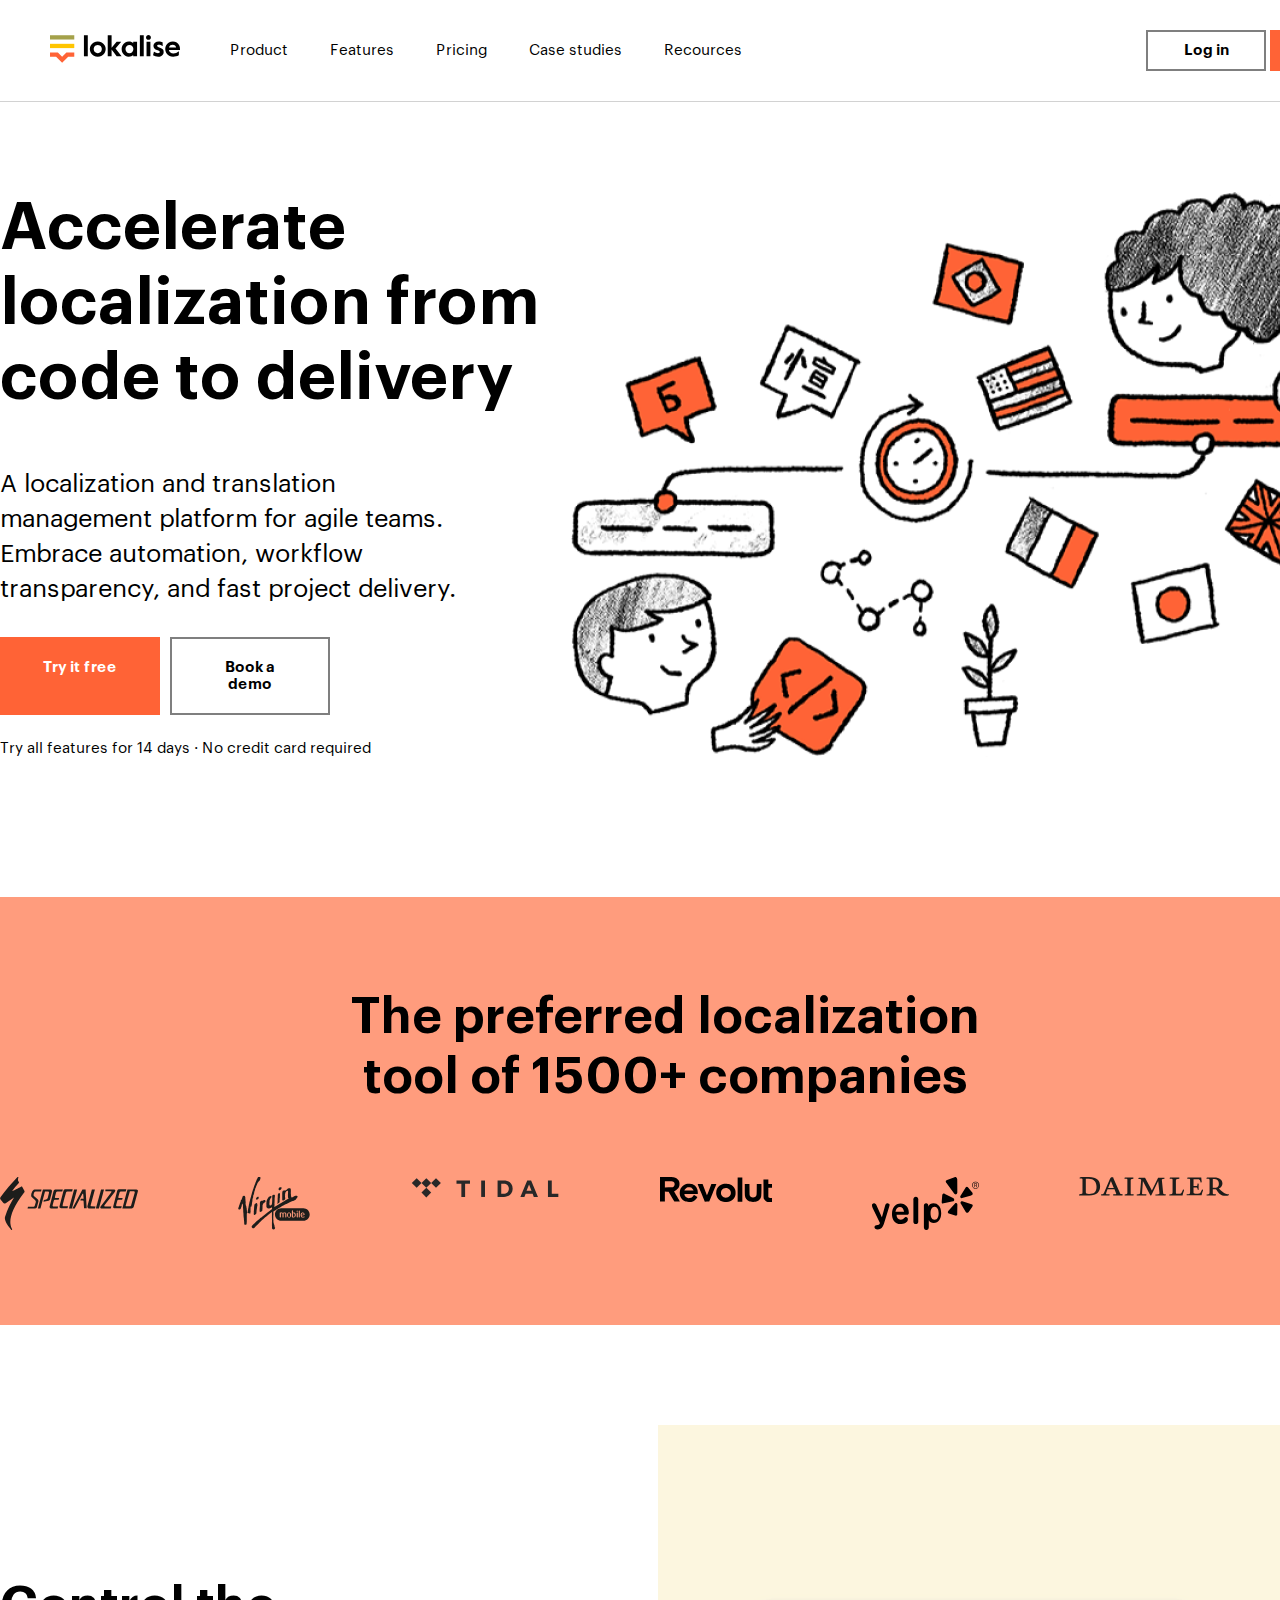
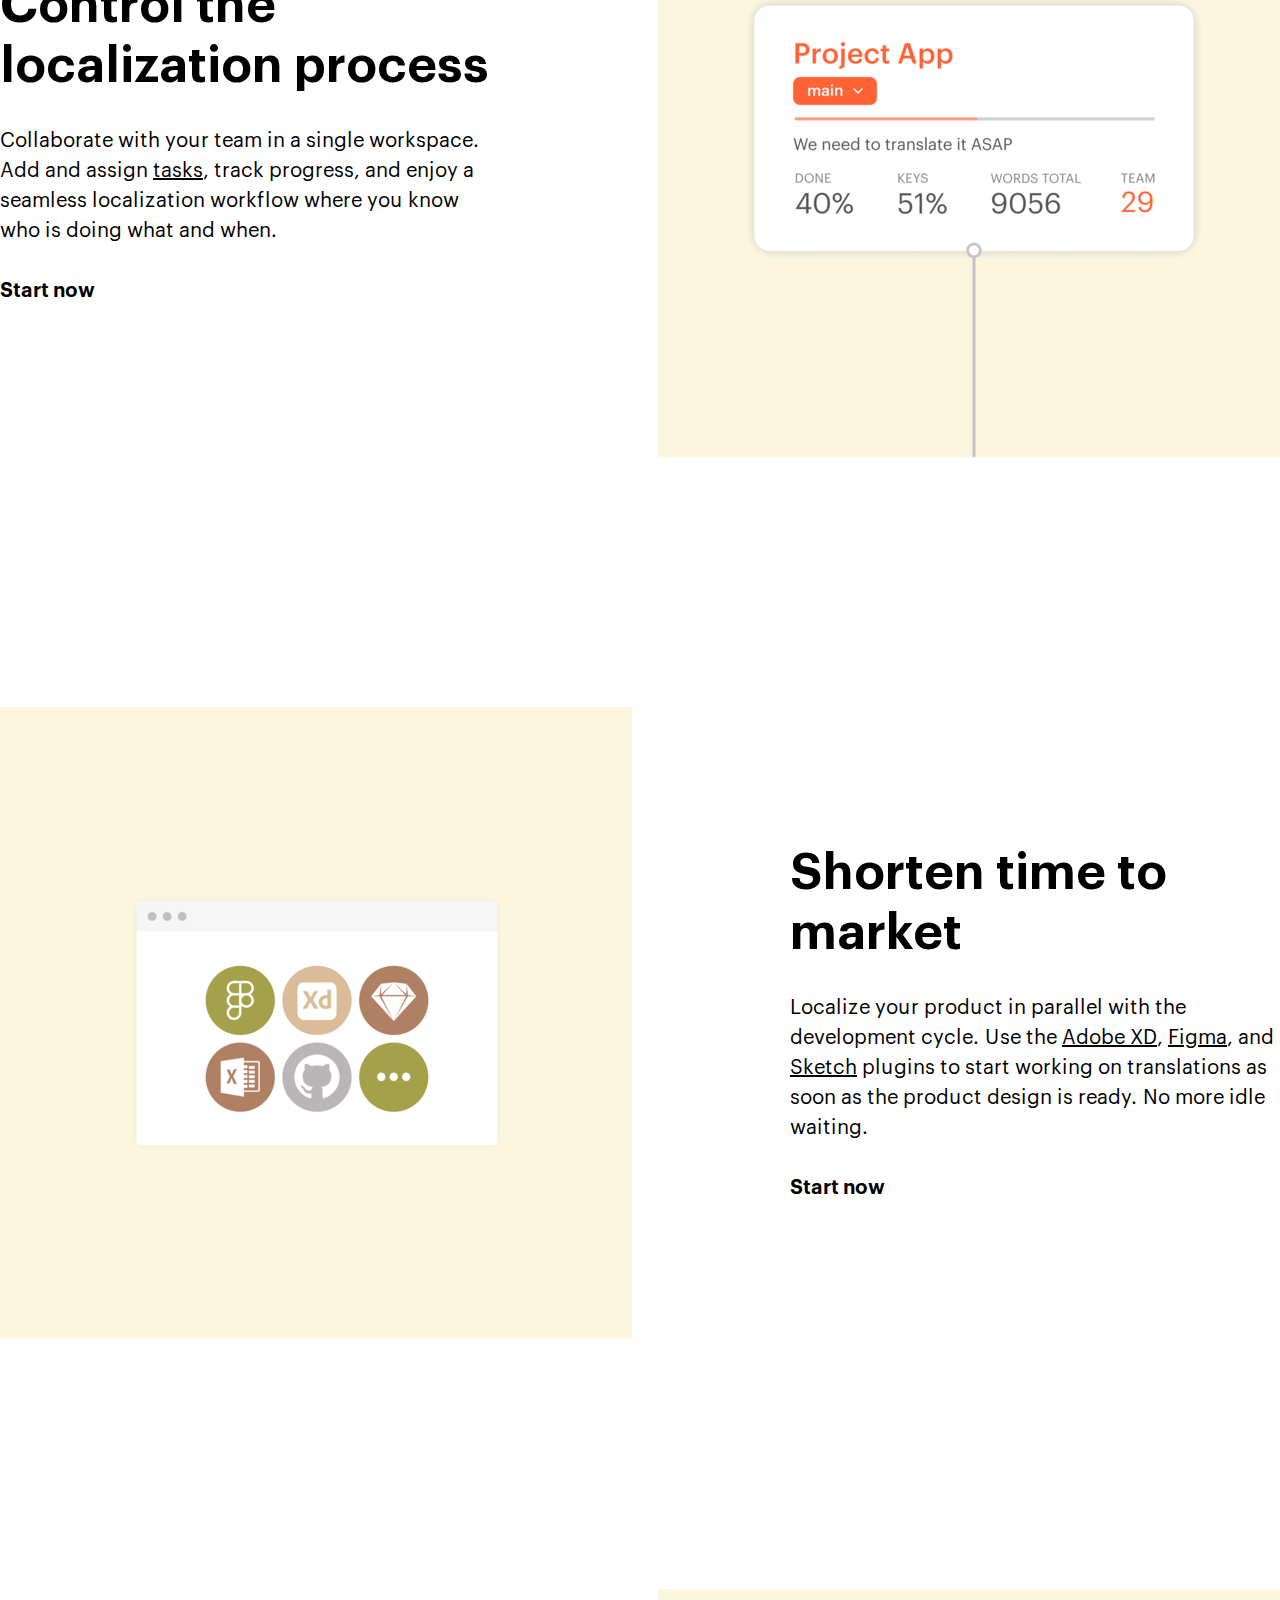
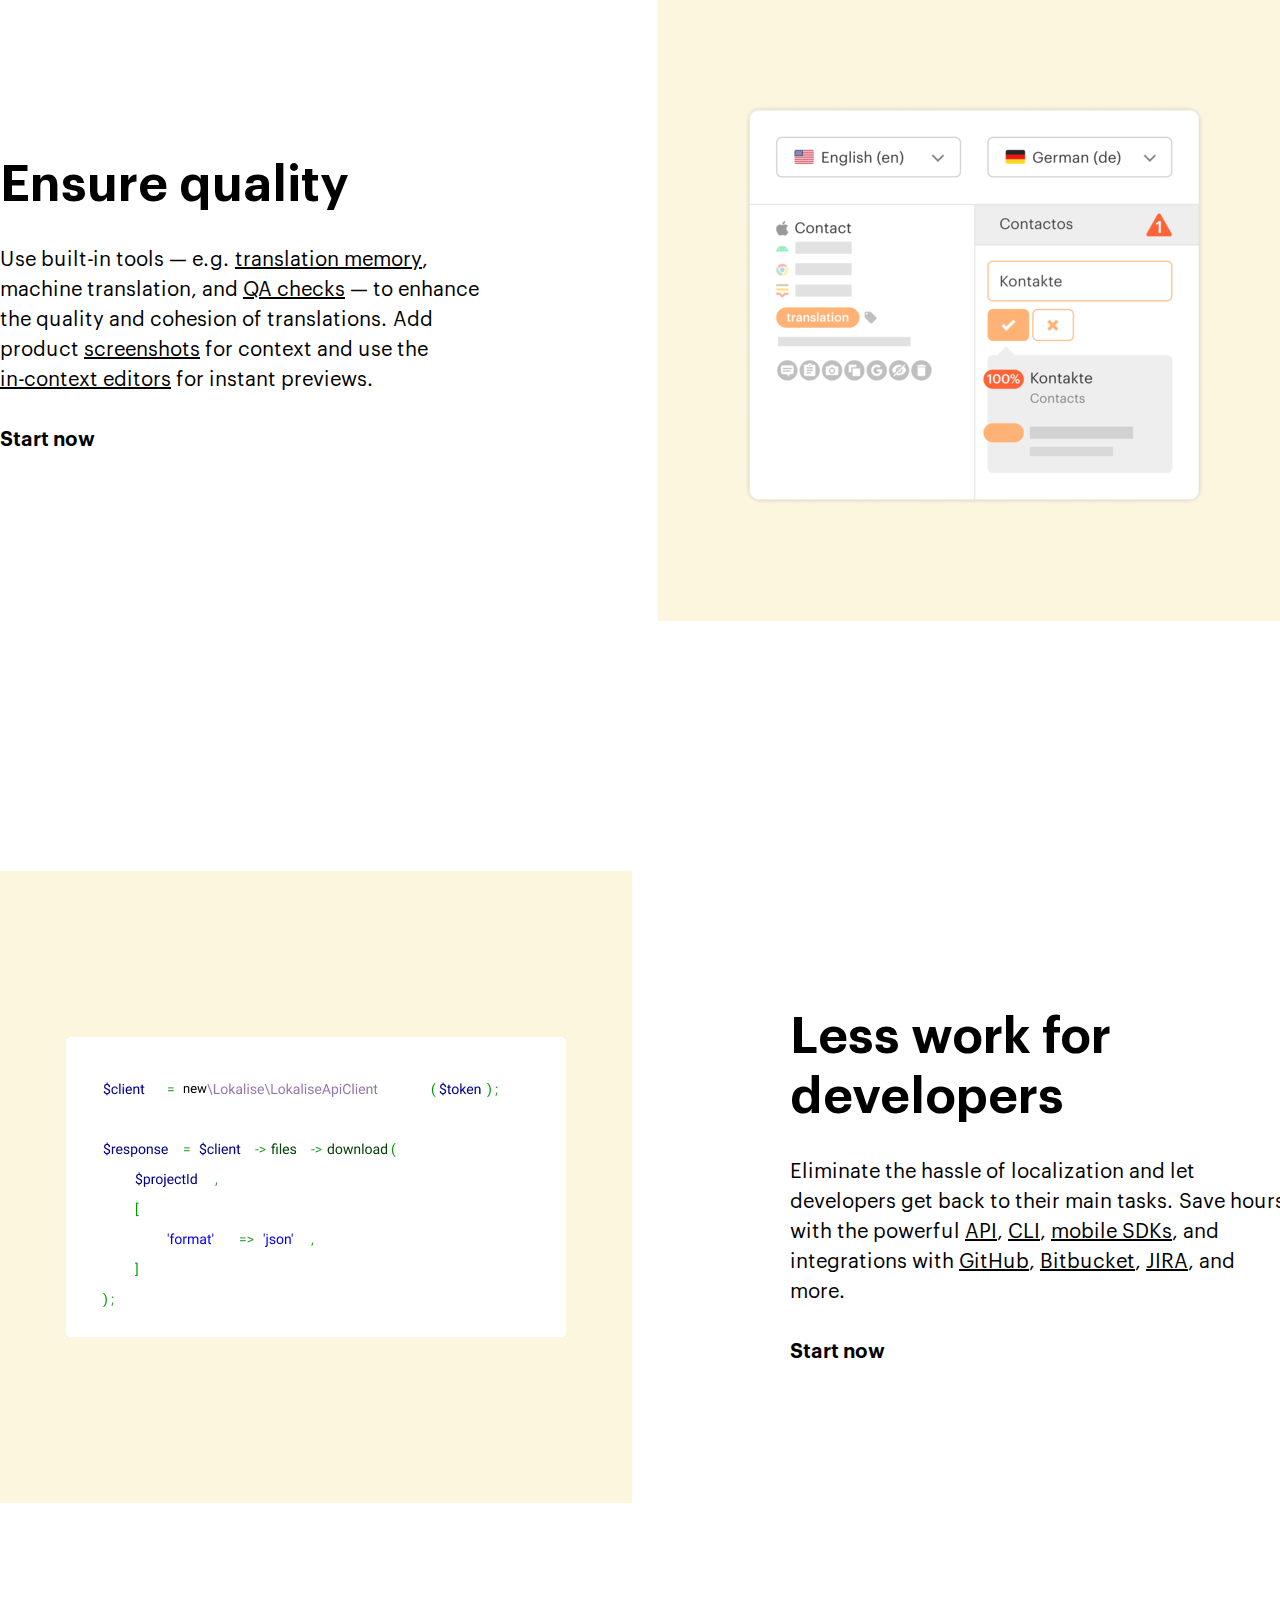
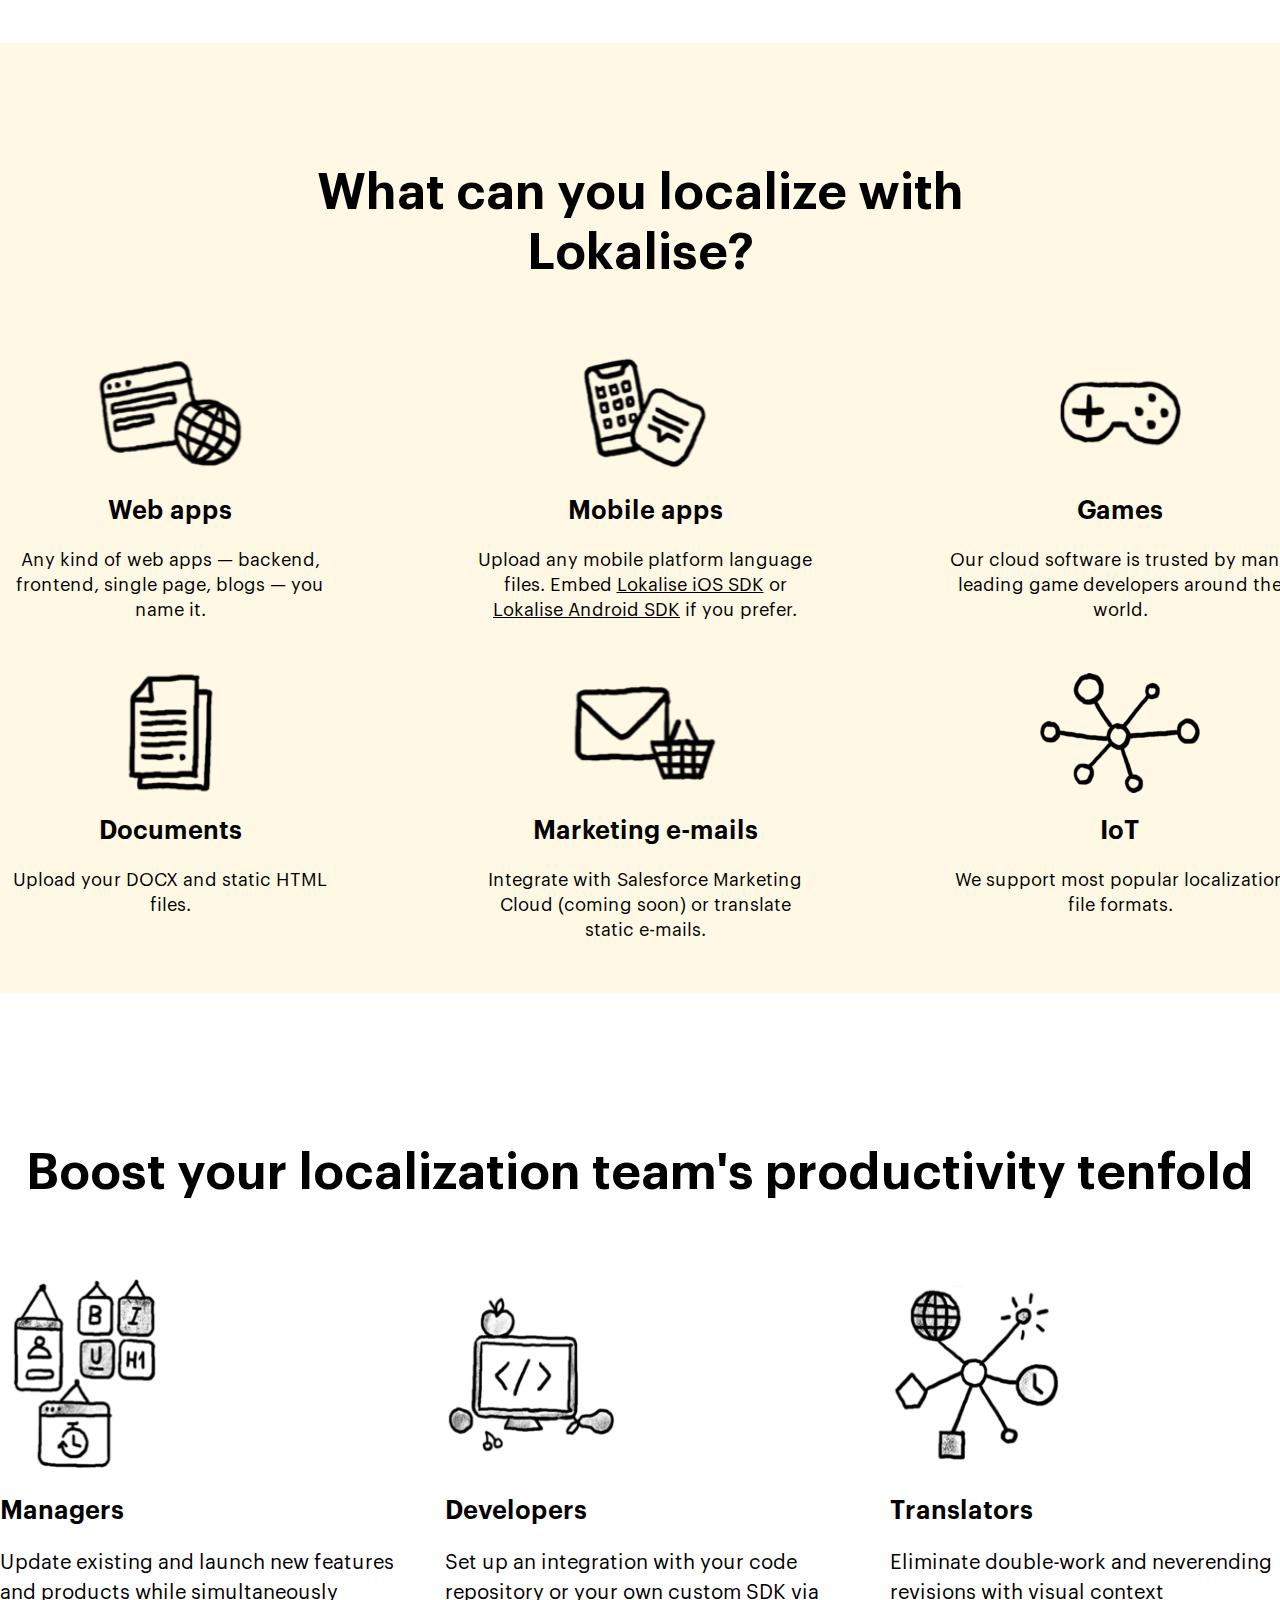
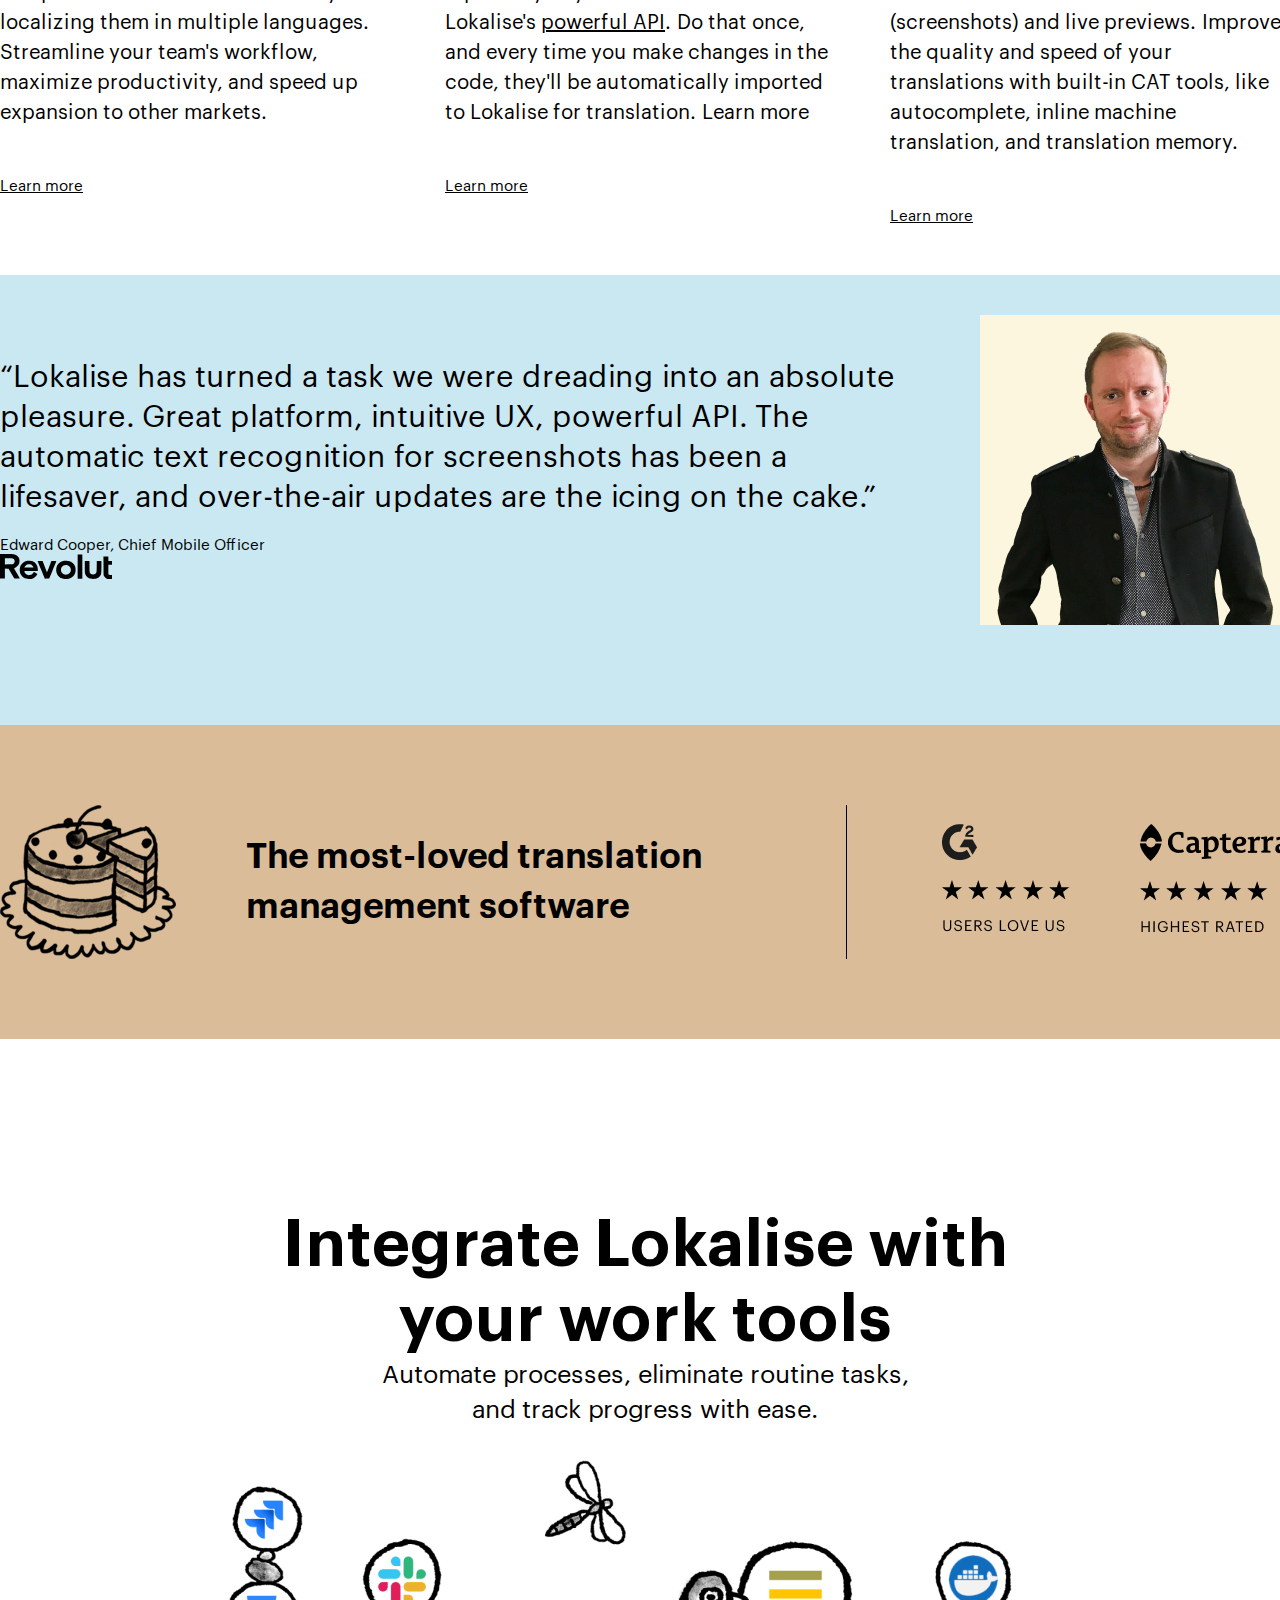
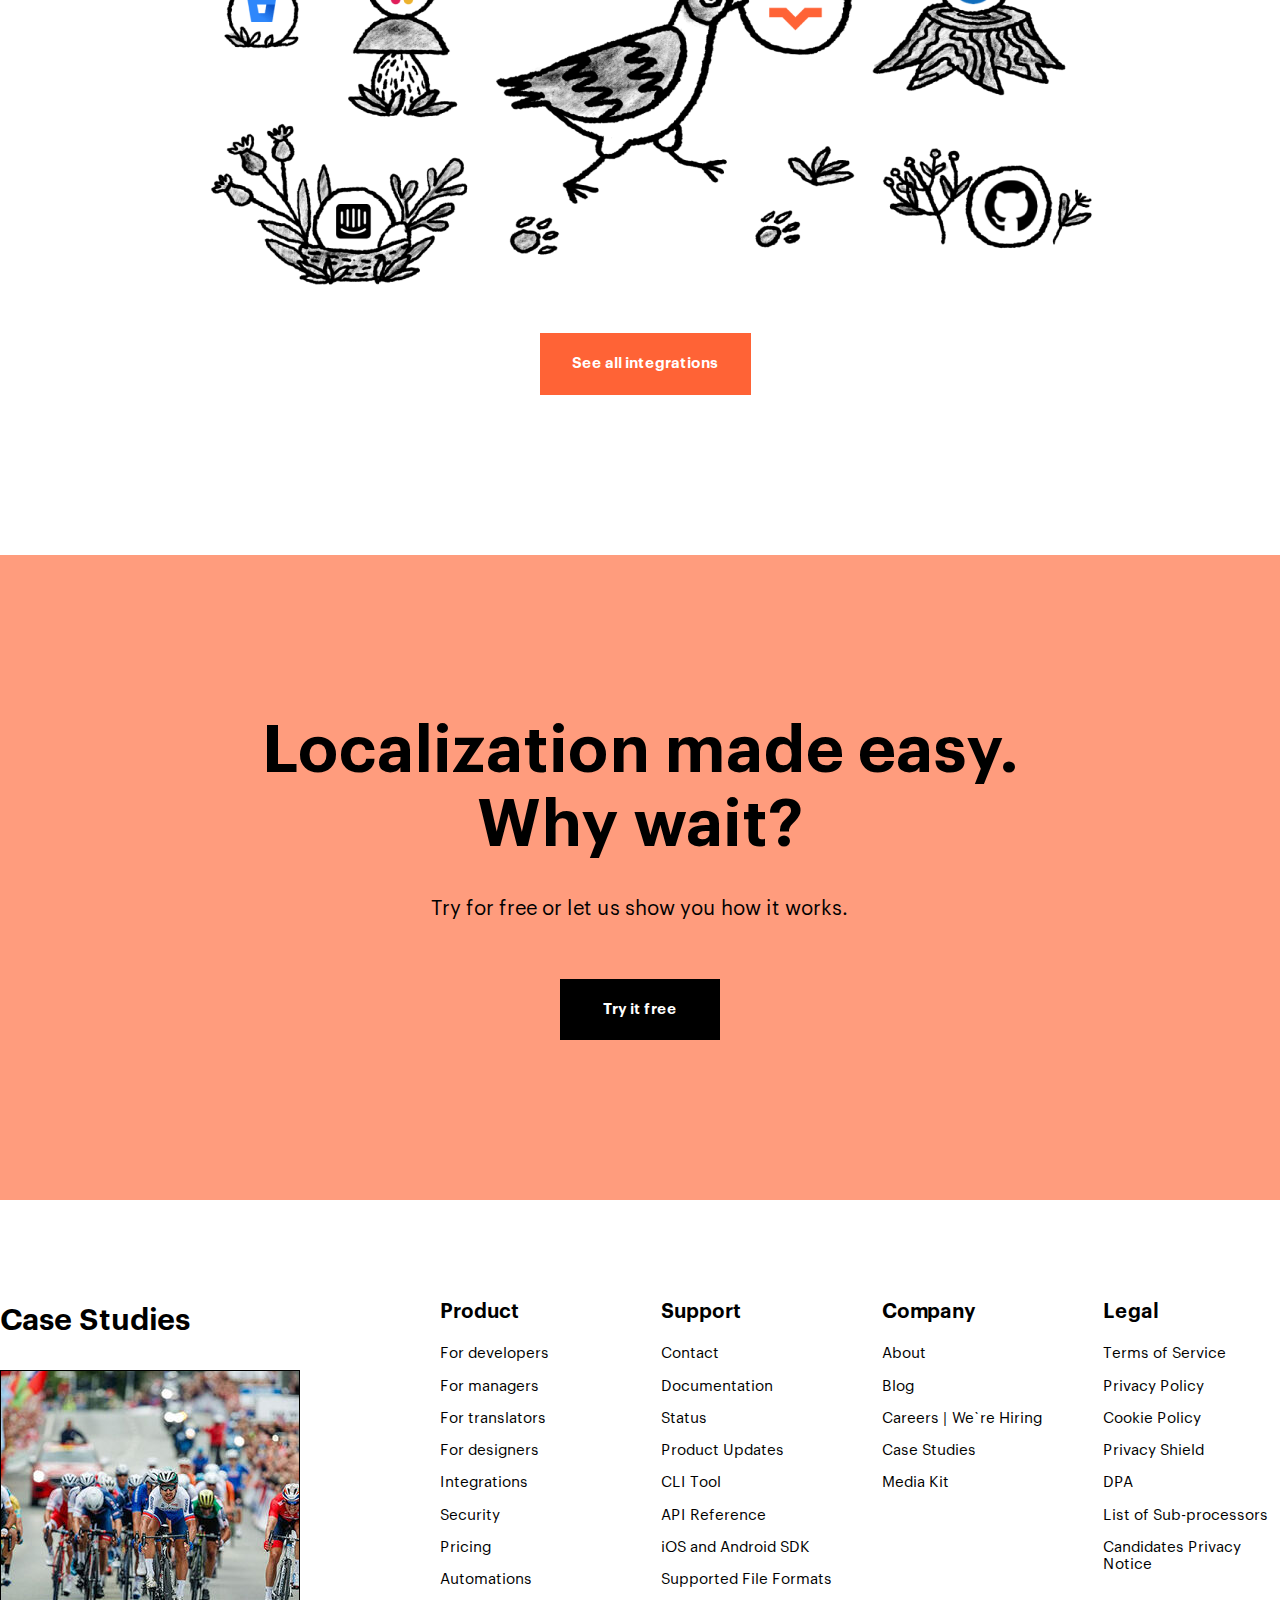
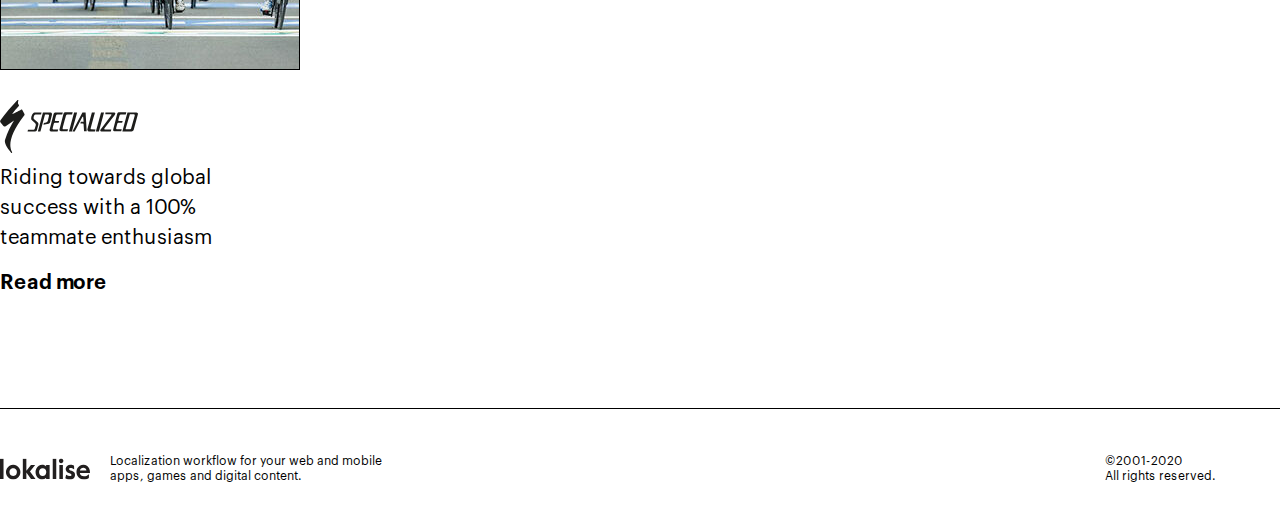
<file: flexbox/index.html>
<!DOCTYPE html>
<html lang="en">

<head>
    <meta charset="UTF-8">
    <meta http-equiv="X-UA-Compatible" content="IE=edge">
    <meta name="viewport" content="width=device-width, initial-scale=1.0">
    <title>Document</title>
    <link rel="stylesheet" href="./css/normalize.css">
    <link rel="stylesheet" href="./css/style.css">
    <link rel="stylesheet" href="./css/fonts.css">
</head>

<body>
    <header>
        <div class="header">
            <div class="img-block">
                <a class="head-img" href="#"><img src="./img/lokalize.svg" alt="lokalize"></a>
                <div class="navigation">
                    <ul class="menu">
                        <li class="nav-item"><a href="#">Product</a></li>
                        <li class="nav-item"><a href="#">Features</a></li>
                        <li class="nav-item"><a href="#">Pricing</a></li>
                        <li class="nav-item"><a href="#">Case studies</a></li>
                        <li class="nav-item"><a href="#">Recources</a></li>
                    </ul>
                </div>
            </div>

            <div>
                <a class="btn white" href="#">Log in</a>
                <a class="btn orange" href="#">Try it free</a>
            </div>
        </div>
    </header>

    <div class="main">
        <div class="main-txt">
            <h1 class="main-title">Accelerate localization from code to delivery</h1>
            <span class="txt">A localization and translation management platform for agile teams. Embrace automation,
                workflow
                transparency, and fast project delivery.</span>

            <div class="btn-area">
                <a class="btn orange btn-main" href="#">Try it free</a>
                <a class="btn white btn-main" href="#">Book a demo</a>
            </div>

            <span>Try all features for 14 days · No credit card required</span>
        </div>

        <img src="./img/image1.png" alt="main image">
    </div>

    <div class="block">
        <div class="companies">
            <h2 class="block-title">The preferred localization tool of 1500+ companies</h2>
            <ul class="companies-list">
                <li><img src="./img/specialized.svg" alt="specialized"></li>
                <li><img src="./img/virgin.svg" alt="virgin"></li>
                <li><img src="./img/tidal.svg" alt="tidal"></li>
                <li><img src="./img/revolut.svg" alt="revolut"></li>
                <li><img src="./img/yelp.svg" alt="yelp"></li>
                <li><img src="./img/daimler.svg" alt="daimler"></li>
            </ul>
        </div>
    </div>

    <div class="offer-area">
        <ul class="offer-list">
            <li class="offer-item">
                <div class="offer-text-block">
                    <h3 class="block-title offer-title">Control the localization process</h3>
                    <p class="offer-txt">Collaborate with your team in a single workspace. Add and assign <a
                            href="#">tasks</a>, track
                        progress, and enjoy a seamless localization workflow where you know who is doing what and when.
                    </p>
                    <a class="offer" href="#">Start now</a>
                </div>
                <div class="offer-icon end">
                    <img class="offer-img" src="./img/localization-workflow.png" alt="icon">
                </div>
            </li>
            <li class="offer-item">
                <div class="offer-icon">
                    <img class="offer-img" src="./img/plugins.png" alt="icon">
                </div>
                <div class="offer-text-block">
                    <h3 class="block-title offer-title">Shorten time to market</h3>
                    <p class="offer-txt">Localize your product in parallel with the development cycle. Use the <a
                            href="#">Adobe XD</a>, <a href="#">Figma</a>, and <a href="#">Sketch</a> plugins to start
                        working on translations as soon
                        as the product design is ready. No more idle waiting.</p>
                    <a class="offer" href="#">Start now</a>
                </div>
            </li>
            <li class="offer-item">
                <div class="offer-text-block">
                    <h3 class="block-title offer-title">Ensure quality</h3>
                    <p class="offer-txt">Use built-in tools — e.g. <a href="#">translation memory</a>, machine
                        translation, and <a href="#">QA
                            checks</a> — to enhance the
                        quality and cohesion of translations. Add product <a href="#">screenshots</a> for context and
                        use
                        the <a href="#">in-context
                            editors</a> for instant previews.</p>
                    <a class="offer" href="#">Start now</a>
                </div>
                <div class="offer-icon">
                    <img class="offer-img" src="./img/built-in_tools.png" alt="icon">
                </div>
            </li>
            <li class="offer-item">
                <div class="offer-icon">
                    <img class="offer-img" src="./img/features_for_developers.png" alt="icon">
                </div>
                <div class="offer-text-block">
                    <h3 class="block-title offer-title">Less work for developers</h3>
                    <p class="offer-txt">Eliminate the hassle of localization and let developers get back to their main
                        tasks. Save hours with
                        the powerful <a href="#">API</a>, <a href="#">CLI</a>, <a href="#">mobile SDKs</a>, and
                        integrations
                        with <a href="#">GitHub</a>, <a href="#">Bitbucket</a>, <a href="#">JIRA</a>, and more.</p>
                    <a class="offer" href="#">Start now</a>
                </div>
            </li>
        </ul>
    </div>

    <div class="lokalise-bg">
        <h2 class="block-title">What can you localize with Lokalise?</h2>
        <ul class="lokalise-list">
            <li class="lokalise-card">
                <img class="lokalise-img" src="./img/web-apps.svg" alt="web-apps">
                <h3 class="lokalise-title">Web apps</h3>
                <p class="lokalise-txt">Any kind of web apps — backend, frontend, single page, blogs — you name it.</p>
            </li>
            <li class="lokalise-card">
                <img class="lokalise-img" src="./img/mobile-apps.svg" alt="mobile-apps">
                <h3 class="lokalise-title">Mobile apps</h3>
                <p class="lokalise-txt">Upload any mobile platform language files. Embed <a href="#">Lokalise iOS
                        SDK</a> or <a href="#">Lokalise Android SDK</a> if you prefer. </p>
            </li>
            <li class="lokalise-card">
                <img class="lokalise-img" src="./img/games.svg" alt="games">
                <h3 class="lokalise-title">Games</h3>
                <p class="lokalise-txt">Our cloud software is trusted by many leading game developers around the world.
                </p>
            </li>
            <li class="lokalise-card">
                <img class="lokalise-img" src="./img/documents.svg" alt="documents">
                <h3 class="lokalise-title">Documents</h3>
                <p class="lokalise-txt">Upload your DOCX and static HTML files.</p>
            </li>
            <li class="lokalise-card">
                <img class="lokalise-img" src="./img/marketing.svg" alt="marketing">
                <h3 class="lokalise-title">Marketing e-mails</h3>
                <p class="lokalise-txt">Integrate with Salesforce Marketing Cloud (coming soon) or translate static
                    e-mails.</p>
            </li>
            <li class="lokalise-card">
                <img class="lokalise-img" src="./img/iot.svg" alt="iot">
                <h3 class="lokalise-title">IoT</h3>
                <p class="lokalise-txt">We support most popular localization file formats.</p>
            </li>
        </ul>
    </div>

    <div class="boost">
        <h2 class="block-title boost-title">Boost your localization team's productivity tenfold</h2>
        <ul class="lokalise-list">
            <li class="lokalise-card boost-card">
                <img class="boost-img" src="./img/managers.svg" alt="managers">
                <h3 class="lokalise-title">Managers</h3>
                <p class="offer-txt boost-txt">Update existing and launch new features and products while simultaneously
                    localizing them in multiple languages. Streamline your team's workflow, maximize productivity, and
                    speed up expansion to other markets.</p>
                <a class="more" href="#">Learn more</a>
            </li>
            <li class="lokalise-card boost-card">
                <img class="boost-img" src="./img/developers.svg" alt="developers">
                <h3 class="lokalise-title">Developers</h3>
                <p class="offer-txt boost-txt">Set up an integration with your code repository or your own custom SDK
                    via
                    Lokalise's <a href="#">powerful API</a>. Do that once, and every time you make changes in the code,
                    they'll be
                    automatically imported to Lokalise for translation.
                    Learn more</p>
                <a class="more" href="#">Learn more</a>
            </li>
            <li class="lokalise-card boost-card">
                <img class="boost-img" src="./img/translators.svg" alt="translators">
                <h3 class="lokalise-title">Translators</h3>
                <p class="offer-txt boost-txt">Eliminate double-work and neverending revisions with visual context
                    (screenshots) and live previews. Improve the quality and speed of your translations with built-in
                    CAT tools, like autocomplete, inline machine translation, and translation memory.
                </p>
                <a class="more" href="#">Learn more</a>
            </li>
        </ul>
    </div>

    <div class="rewiew-bg">
        <div class="rewiew">
            <div class="rewiew-block">
                <p class="rewiew-txt">“Lokalise has turned a task we were dreading into an absolute pleasure. Great
                    platform, intuitive UX,
                    powerful API. The automatic text recognition for screenshots has been a lifesaver, and over-the-air
                    updates are the icing on the cake.”</p>
                <p>Edward Cooper, Chief Mobile Officer</p>
                <img src="./img/revolut.svg" alt="brand">
            </div>
            <img class="rewiew-img" src="./img/rewiew-img.png" alt="photo">
        </div>
    </div>

    <div class="cake-bg">
        <div class="cake">
            <div class="cake-block">
                <img src="./img/cake.svg" alt="cake">
                <h2 class="cake-title">The most-loved translation management software</h2>
            </div>
            <div class="cake-block block-end">
                <img src="./img/g2.png" alt="brand">
                <img src="./img/capterra.png" alt="brand">
            </div>
        </div>
    </div>

    <div class="integrate">
        <h2 class="main-title integrate-title">Integrate Lokalise with your work tools</h2>
        <p class="txt integrate-txt">Automate processes, eliminate routine tasks, and track progress with ease.</p>
        <img class="integrate-img" src="./img/integrate.png" alt="integrate">
        <a class="btn orange btn-integrate">See all integrations</a>
    </div>

    <div class="block">
        <div class="question-block">
            <h2 class="main-title question-title">Localization made easy. Why wait?</h2>
            <p class="question-txt">Try for free or let us show you how it works.</p>
            <a class="btn black btn-main" href="#">Try it free</a>
        </div>
    </div>

    <footer>
        <div class="footer">
            <div class="footer-left">
                <h3 class="footer-title">Case Studies</h3>
                <img class="footer-img" src="./img/bike.png" alt="photo">
                <img class="footer-icon" src="./img/specialized.svg" alt="brand">
                <p class="question-txt footer-txt">Riding towards global success with a 100% teammate enthusiasm</p>
                <p class="question-txt footer-txt footer-link"><a href="#">Read more</a></p>
            </div>

            <div class="footer-right">
                <div class="footer-list-block">
                    <p class="footer-list-title">Product</p>
                    <ul class="footer-list">
                        <li><a href="#">For developers</a></li>
                        <li><a href="#">For managers</a></li>
                        <li><a href="#">For translators</a></li>
                        <li><a href="#">For designers</a></li>
                        <li><a href="#">Integrations</a></li>
                        <li><a href="#">Security</a></li>
                        <li><a href="#">Pricing</a></li>
                        <li><a href="#">Automations</a></li>
                    </ul>
                </div>

                <div class="footer-list-block">
                    <p class="footer-list-title">Support</p>
                    <ul class="footer-list">
                        <li><a href="#">Contact</a></li>
                        <li><a href="#">Documentation</a></li>
                        <li><a href="#">Status</a></li>
                        <li><a href="#">Product Updates</a></li>
                        <li><a href="#">CLI Tool</a></li>
                        <li><a href="#">API Reference</a></li>
                        <li><a href="#">iOS and Android SDK</a></li>
                        <li><a href="#">Supported File Formats</a></li>
                    </ul>
                </div>

                <div class="footer-list-block">
                    <p class="footer-list-title">Company</p>
                    <ul class="footer-list">
                        <li><a href="#">About</a></li>
                        <li><a href="#">Blog</a></li>
                        <li><a href="#">Careers | We`re Hiring</a></li>
                        <li><a href="#">Case Studies</a></li>
                        <li><a href="#">Media Kit</a></li>
                    </ul>
                </div>

                <div class="footer-list-block">
                    <p class="footer-list-title">Legal</p>
                    <ul class="footer-list">
                        <li><a href="#">Terms of Service</a></li>
                        <li><a href="#">Privacy Policy</a></li>
                        <li><a href="#">Cookie Policy</a></li>
                        <li><a href="#">Privacy Shield</a></li>
                        <li><a href="#">DPA</a></li>
                        <li><a href="#">List of Sub-processors</a></li>
                        <li><a href="#">Candidates Privacy Notice</a></li>
                    </ul>
                </div>
            </div>
        </div> 

            <div class="end-block">
                <div class="end-left">
                    <img src="./img/lokalise1.svg" alt="brand">
                    <p class="end-txt">Localization workflow for your web and mobile apps, games and digital content.</p>
                </div>
                <div class="end-right">
                    <p>©2001-2020</p>
                    <p>All rights reserved.</p>
                </div>
            </div>      
    </footer>
</body>

</html>
</file>
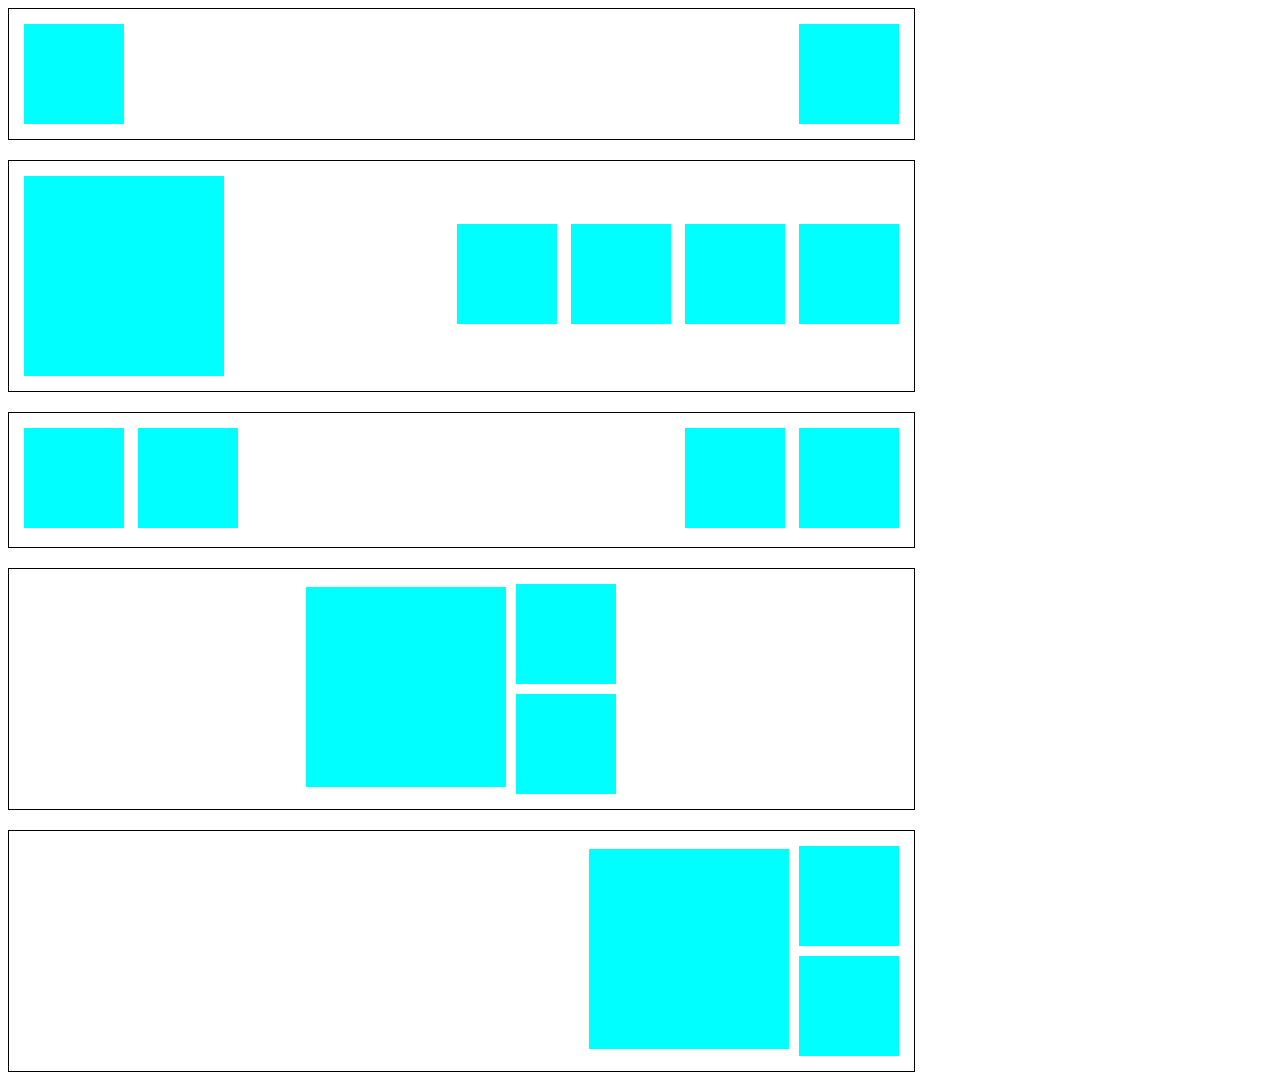
<file: lesson9/flexbox/index.html>
<!DOCTYPE html>
<html lang="en">
<head>
    <meta charset="UTF-8">
    <meta http-equiv="X-UA-Compatible" content="IE=edge">
    <meta name="viewport" content="width=device-width, initial-scale=1.0">
    <title>Document</title>
    <link rel="stylesheet" href="./css/style.css">
</head>
<body>

    <div class="flex">
        <div class="square"></div>
        <div class="square"></div>
    </div>

    <div class="flex">
    
        <div class="square square-big"></div>
    
        <div>
            <div class="square"></div>
            <div class="square"></div>
            <div class="square"></div>
            <div class="square"></div>
        </div>
    
    </div>

    <div class="flex">
        <div>
            <div class="square"></div>
            <div class="square"></div>
        </div>
        <div>
            <div class="square"></div>
            <div class="square"></div>
        </div>
    </div>

    <div class="flex center">
        <div>
            <div class="square square-big"></div>
        </div>
        <div class="column">
            <div class="square"></div>
            <div class="square"></div>
        </div>
    </div>

    <div class="flex flex-end">
        <div>
            <div class="square square-big"></div>
        </div>
        <div class="column">
            <div class="square"></div>
            <div class="square"></div>
        </div>
    </div>
    
</body>
</html>
</file>
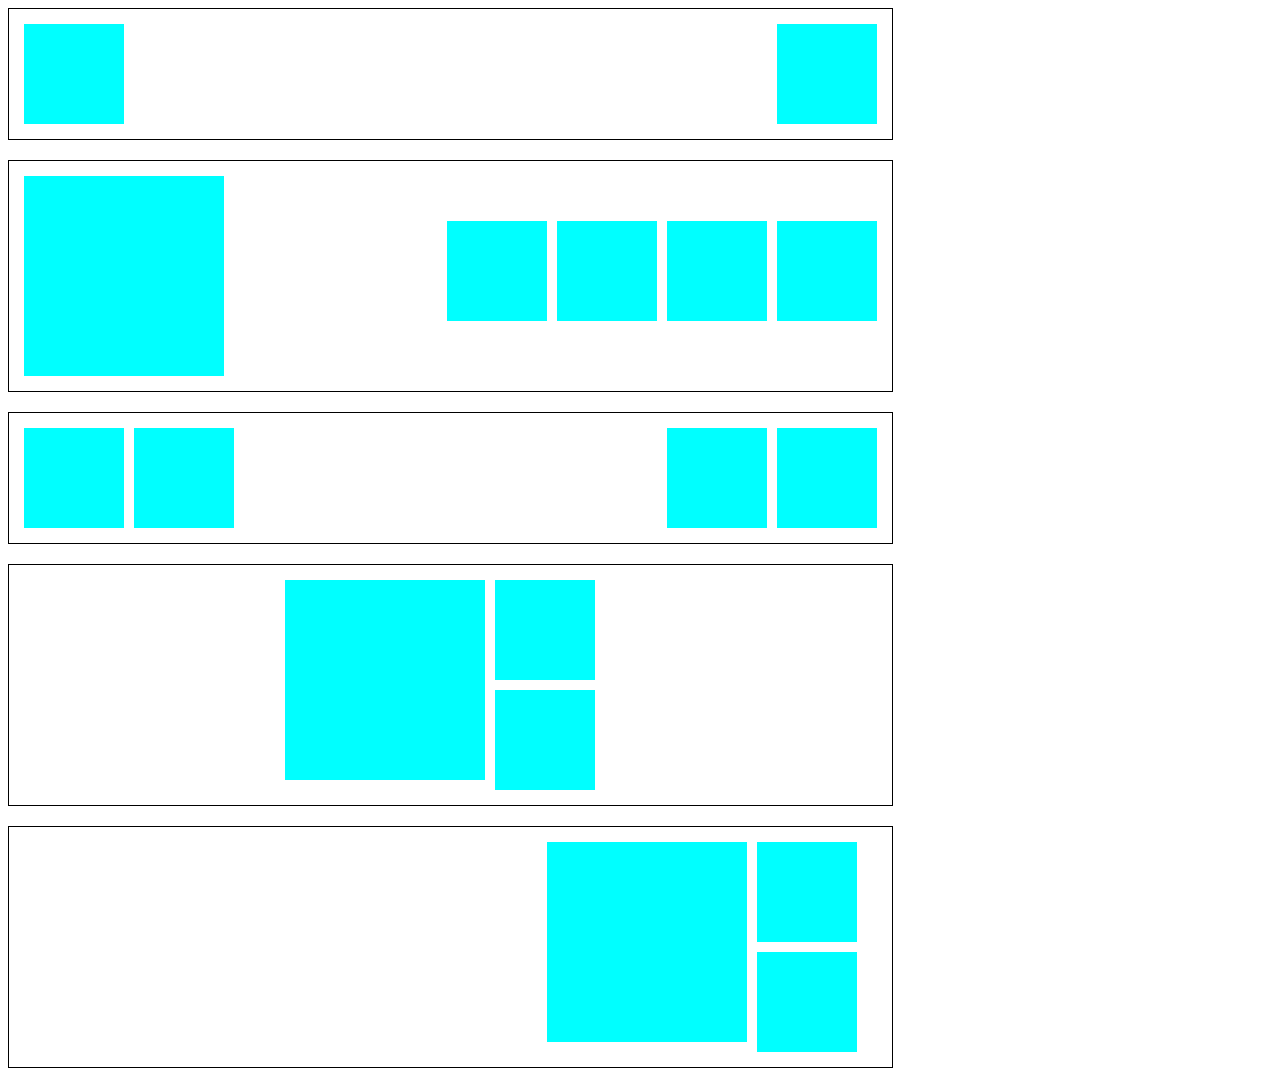
<file: lesson9/float/index.html>
<!DOCTYPE html>
<html lang="en">

<head>
    <meta charset="UTF-8">
    <meta http-equiv="X-UA-Compatible" content="IE=edge">
    <meta name="viewport" content="width=device-width, initial-scale=1.0">
    <title>Document</title>
    <link rel="stylesheet" href="./css/style.css">
</head>

<body>

    <div class="float clearfix">
        <div class="square first"></div>
        <div class="square second"></div>
    </div>

    <div class="float clearfix">
        <div class="square square-big first"></div>
        <div class="square second align"></div>
        <div class="square second align"></div>
        <div class="square second align"></div>
        <div class="square second align"></div>
    </div>

    <div class="float clearfix">
        <div class="square first"></div>
        <div class="square first"></div>
        <div class="square second"></div>
        <div class="square second"></div>
    </div>

    <div class="float clearfix">
        <div class="block1 clearfix">
            <div class="square square-big first"></div>
            <div class="square first"></div>
            <div class="square first"></div>
        </div>
    </div>

    <div class="float clearfix">
        <div class="block2 clearfix second">
            <div class="square square-big first"></div>
            <div class="square first"></div>
            <div class="square first"></div>
        </div>
    </div>

</body>
</html>
</file>
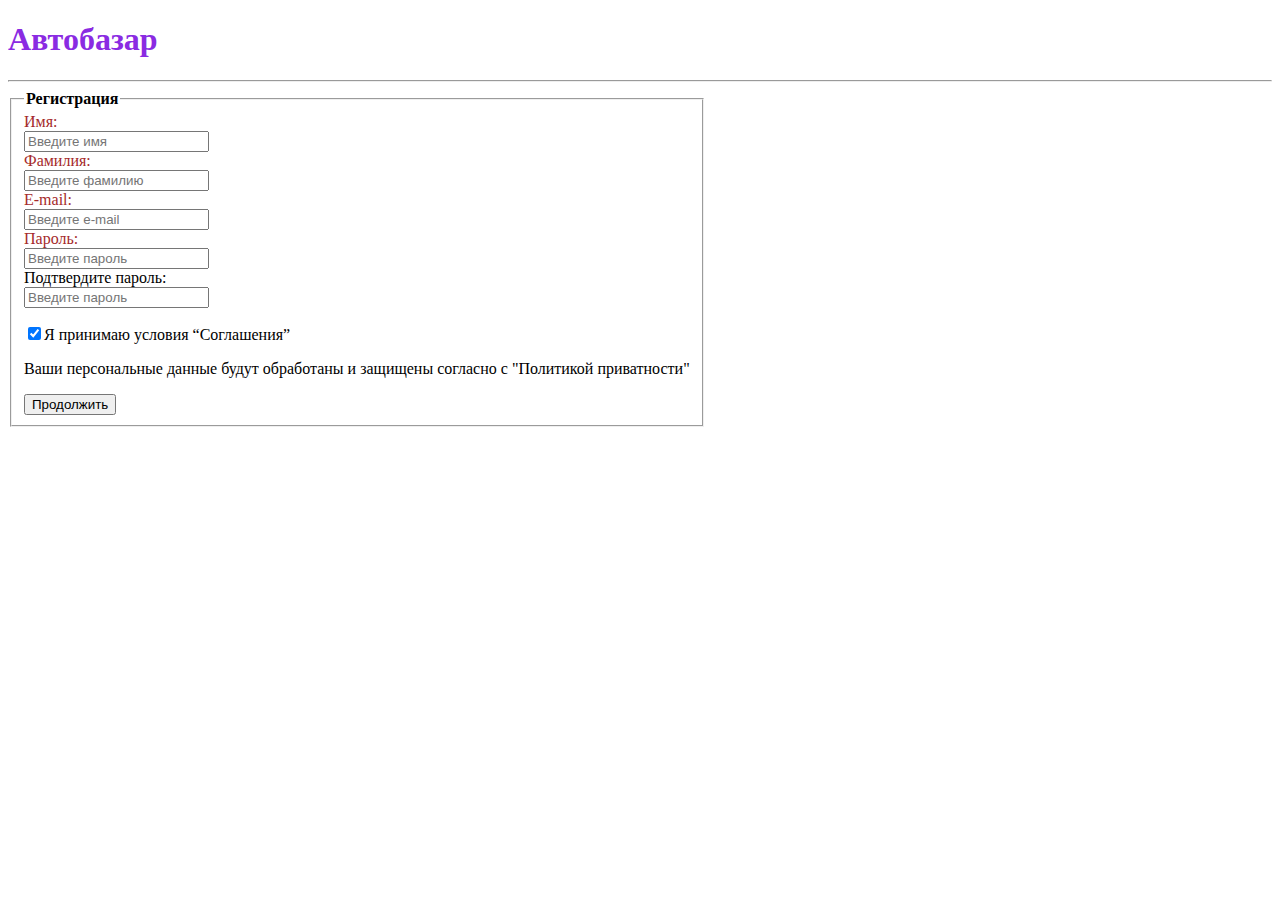
<file: registration.html>
<!DOCTYPE html>
<html lang="ru">

<head>
  <meta charset="UTF-8">
  <meta http-equiv="X-UA-Compatible" content="IE=edge">
  <meta name="viewport" content="width=device-width, initial-scale=1.0">
  <title>Document</title>
</head>

<body>
  
  <h1 style="color:blueviolet">Автобазар</h1>
  <hr>
  <form action="https://fom.in.ua/echo" method="get">
    <fieldset style="width:fit-content">
      <legend><strong>Регистрация</strong></legend>

      <label style="color:brown"> 
        Имя: <br>
        <input type="text" placeholder="Введите имя" name="name" required>
      </label>
      <br>

      <label style="color:brown">
        Фамилия: <br>
        <input type="text" placeholder="Введите фамилию" name="surname" required>
      </label>
      <br>

      <label style="color:brown">
        E-mail: <br>
        <input type="email" placeholder="Введите e-mail" name="e-mail" required>
      </label>
      <br>

      <label style="color:brown">
        Пароль: <br>
        <input type="password" placeholder="Введите пароль" name="password" required>
      </label>
      <br>

      <label>
        Подтвердите пароль: <br>
        <input type="password" placeholder="Введите пароль" name="password-repear" required>
      </label>

      <p>
        <label>
          <input type="checkbox" checked>Я принимаю условия “Соглашения”
        </label>
      </p>

      <p>Ваши персональные данные будут обработаны и защищены согласно с "Политикой приватности"</p>

      <input type="submit" value="Продолжить">
    </fieldset>
  </form>

</body>

</html>
</file>
<file: flexbox/css/style.css>
* {
    box-sizing: border-box;
}

html {
    font-family: 'Graphik LCG', sans-serif;
    font-weight: normal;
    font-size: 15px;
    color: #000000;
    background-color: white;
}

a {
    text-decoration: none;
    color: #000000;
    display: inline-block;
}

p {
    margin: 0;
}

ul {
    list-style: none;
    padding: 0;
    margin: 0;
}

header {
    border-bottom: 1px solid rgba(0, 0, 0, 0.178);
    margin-bottom: 90px;
}

.header {
    display: flex;
    justify-content: space-between;
    align-items: center;

    width: 1440px;
    padding: 30px 50px;
    margin: 0 auto;
}

.head-img {
    margin-right: 50px;
}

.img-block {
    display: flex;
    justify-content: space-between;
    align-items: center;
}

.menu {
    display: flex;
    gap: 42px;
    font-weight: 400;
}

/*Кнопки*/

.btn-area {
    display: flex;
    gap: 10px;
    margin-bottom: 25px;
}

.btn {
    padding: 10px 20px;
    border: 2px solid #00000080;
    width: 120px;
    font-weight: 600;
    text-align: center;
}

.white {
    background-color: white;
}

.orange {
    background-color: #FF6336;
    color: white;
    border-color: #FF6336;
}

.black {
    background-color: #000000;
    color: white;
}

.btn-main {
    width: 160px;
    padding: 20px 30px;
}

.btn-integrate {
    width: fit-content;
    padding: 20px 30px;
}

/*Первый блок*/

.main {
    display: flex;
    justify-content: space-between;

    width: 1330px;
    margin: 0 auto 140px auto;
}

.main-title {
    width: 550px;
    font-weight: 600;
    font-size: 65px;
    margin: 0 0 50px 0;
}

.txt {
    display: inline-block;
    width: 470px;
    font-size: 25px;
    line-height: 35px;
    margin-bottom: 30px;
}

/*Блок с компаниями*/

.block {
    background-color: #FF9C7D;
    margin-bottom: 100px;
}

.companies {
    display: flex;
    flex-direction: column;

    width: 1330px;
    margin: 0 auto;
    padding: 90px 0;
}

.block-title {
    display: inline-block;
    width: 720px;
    font-weight: 600;
    font-size: 50px;
    line-height: 60px;
    text-align: center;
    margin: 0 auto 70px auto;
}

.companies-list {
    display: flex;
    gap: 100px;
    vertical-align: baseline;
}

/*Блок "изображение-текст"*/

.offer-area {
    width: 1290px;
    margin: 0 auto 140px auto;
}

.offer-list {
    display: flex;
    flex-direction: column;

    gap: 250px;
}

.offer-item {
    display: flex;
    justify-content: space-between;
    align-items: center;
}

.offer-text-block {
    width: 500px;
    font-size: 20px;
    line-height: 30px;
}

.offer-title {
    text-align: start;
    width: 495px;
    margin-bottom: 30px;
}

.offer-txt>a {
    text-decoration: underline;
}

.offer-txt {
    margin-bottom: 30px;
}

.offer {
    font-weight: 600;
}

.offer-icon {
    display: flex;
    justify-content: center;
    align-items: center;
    width: 632px;
    height: 632px;
    background-color: #FCF6DF;
}

.end {
    align-items: flex-end;
}

/*Блок с карточками*/

.lokalise-bg {
    display: flex;
    flex-direction: column;

    background-color: #FFF8E4;
    padding-top: 120px;
    margin-bottom: 150px;
}

.lokalise-list {
    display: flex;
    justify-content: space-between;
    flex-wrap: wrap;

    width: 1290px;
    margin: 0 auto;
}

.lokalise-card {
    display: flex;
    flex-direction: column;
    align-items: center;
    gap: 20px;

    width: 340px;
    margin-bottom: 50px;
}

.lokalise-title {
    margin: 0;
    font-weight: 600;
    font-size: 25px;
    line-height: 35px;
}

.lokalise-txt {
    text-align: center;
    font-size: 18px;
    line-height: 25px;
}

.lokalise-txt>a {
    text-decoration: underline;
}

/*Блок "Boost"*/

.boost {
    display: flex;
    flex-direction: column;
    justify-content: flex-start;
}

.boost-card {
    justify-content: flex-start;
    align-items: flex-start;

    width: 400px;
}

.boost-img {
    width: 170px;
    height: 200px;
}

.boost-title {
    text-align: start;
    width: auto;
}

.boost-txt {
    text-align: start;
    font-size: 20px;
    line-height: 30px;
}

.more {
    text-decoration: underline;
}

/*Блок Rewiew*/

.rewiew-bg {
    background-color: #C9E8F2;
}

.rewiew {
    display: flex;
    justify-content: space-between;
    align-items: center;
    gap: 80px;

    width: 1290px;
    margin: 0 auto;
    padding: 40px 0 100px 0;
}

.rewiew-txt {
    font-size: 30px;
    line-height: 40px;
    margin: 0;
    margin-bottom: 20px;
}

/*Блок с тортом*/

.cake-bg {
    background-color: #DABC98;
}

.cake {
    display: flex;
    justify-content: space-between;
    align-items: center;

    width: 1290px;
    margin: 0 auto 170px auto;
    padding: 80px 0;
}

.cake-block:first-child {
    border-right: 1px solid #000000;
}

.cake-block {
    display: flex;
    justify-content: space-between;
    align-items: center;
    gap: 70px;
}

.block-end {
    justify-content: flex-end;
}

.cake-title {
    margin: 0;
    margin-right: 120px;
    width: 480px;
    font-weight: 600;
    font-size: 35px;
    line-height: 50px;
}

/*Integrate блок*/

.integrate {
    display: flex;
    flex-direction: column;
    align-items: center;

    width: 1290px;
    margin: 0 auto 160px auto;
    text-align: center;
}

.integrate-title {
    width: 790px;
    margin: 0;
}

.integrate-txt {
    width: 540px;
    margin-bottom: 25px;
}

.integrate-img {
    margin-bottom: 35px;
}

/*Question блок*/

.question-block {
    display: flex;
    flex-direction: column;
    align-items: center;

    padding: 160px 0;
    margin: 0 auto;
}

.question-title {
    width: 785px;
    text-align: center;
    margin-bottom: 30px;
}

.question-txt {
    margin-bottom: 55px;
    font-size: 20px;
    line-height: 30px;
    text-align: center;
}

/*Footer*/

.footer {
    display: flex;
    justify-content: space-between;

    width: 1290px;
    margin: 0 auto 45px auto;
    padding-bottom: 95px;
    border-bottom: 1px solid #000000;
}

.footer-left {
    display: flex;
    flex-direction: column;
    align-items: flex-start;

    width: 370px;
}

.footer-title {
    font-size: 30px;
    line-height: 40px;
    font-weight: 600;
    margin-top: 0;
}

.footer-img {
    margin-bottom: 30px;
}

.footer-icon {
    margin-bottom: 10px;
}

.footer-txt {
    text-align: start;
    width: 290px;
    margin-bottom: 15px;
}

.footer-link {
    font-weight: 600;
}

.footer-right {
    display: flex;
    justify-content: space-between;

    width: 850px;
}

.footer-list-block {
    width: 187px;
}

.footer-list-title {
    font-size: 20px;
    line-height: 25px;
    font-weight: 600;
    margin-bottom: 20px;
}

.footer-list {
    display: flex;
    flex-direction: column;
    gap: 15px;
}

/*Заключительный блок*/

.end-block {
    display: flex;
    justify-content: space-between;

    width: 1290px;
    margin: 0 auto 45px auto;
    font-size: 12px;
    line-height: 15px;
}

.end-left {
    display: flex;
    justify-content: space-between;

    width: 410px;
}

.end-txt {
    width: 300px;
}

.end-right {
    display: flex;
    flex-direction: column;
    align-items: flex-start;

    width: 185px;
}
</file>
<file: flexbox/css/fonts.css>
@font-face {
    font-family: 'Graphik LCG';
    src: url('./fonts/GraphikLCG-Semibold.woff2') format('woff2'),
        url('./fonts/GraphikLCG-Semibold.woff') format('woff');
    font-weight: 600;
    font-style: normal;
}

@font-face {
    font-family: 'Graphik LCG';
    src: url('./fonts/GraphikLCG-Regular.woff2') format('woff2'),
        url('./fonts/GraphikLCG-Regular.woff') format('woff');
    font-weight: normal;
    font-style: normal;
}
</file>
<file: lesson9/flexbox/css/style.css>
.flex {
    display: flex;
    justify-content: space-between;
    align-items: center;

    border: 1px solid black;
    width: 70%;
    padding: 10px;
    margin-bottom: 20px;
}

.center {
    justify-content: center;
}

.column {
    display: flex;
    justify-content: space-between;
    flex-direction: column;
}

.flex-end {
    justify-content: flex-end;
}

div {
    display: inline-block;
}

.square {
    width: 100px;
    height: 100px;
    background-color: aqua;
    margin: 5px;
}

.square-big {
    width: 200px;
    height: 200px;
    margin-right: 5px;
}
</file>
<file: lesson9/float/css/style.css>
* {
    box-sizing: border-box;
}

.float {
    border: 1px solid black;
    width: 70%;
    padding: 10px;
    margin-bottom: 20px;
}

.clearfix::after {
    content: "";
    clear: both;
    display: table;
}

.square {
    width: 100px;
    height: 100px;
    background-color: aqua;
    margin: 5px;
}

.square-big {
    width: 200px;
    height: 200px;
}

.first {
    float: left;
}

.second {
    float: right;
}

.align {
    transform: translateY(45%);
}

.block1 {
    display: block;
    margin: 0 auto;
    width: 340px;
}

.block2 {
    width: 340px;
}
</file>
